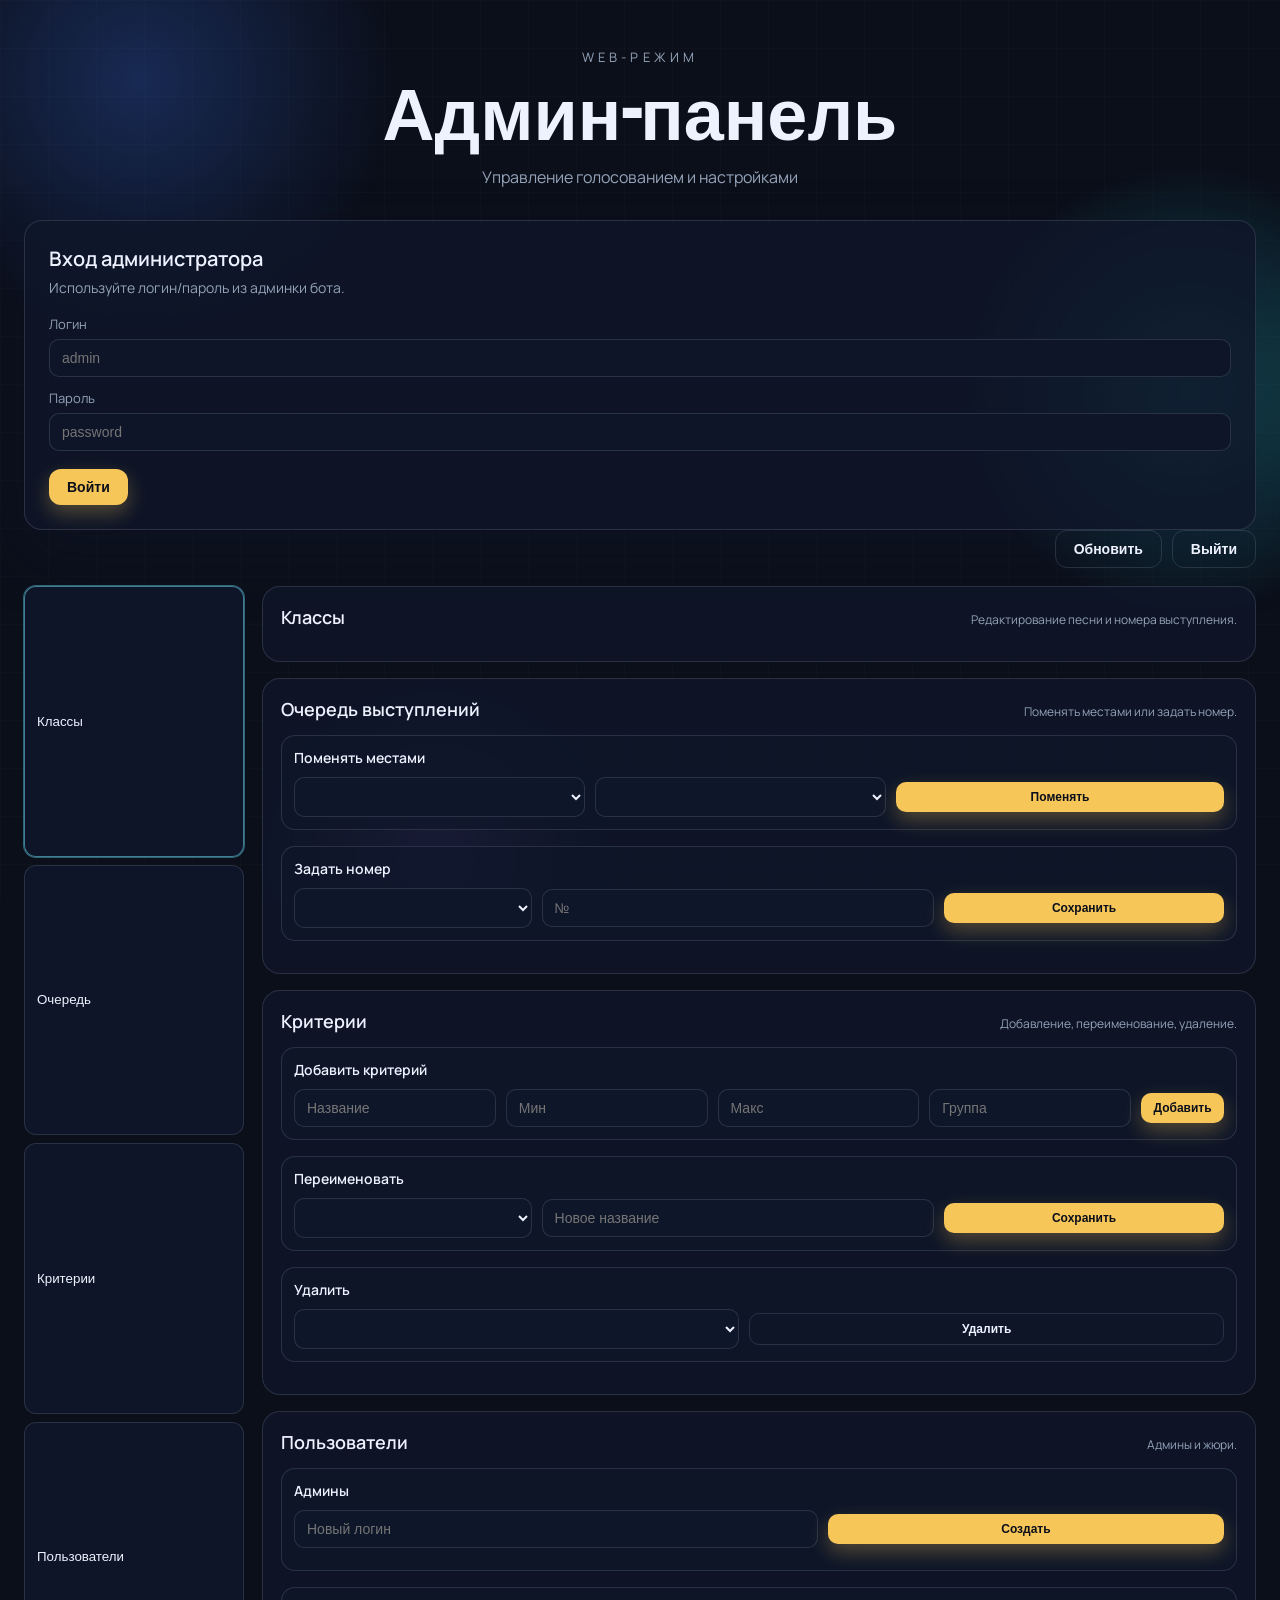
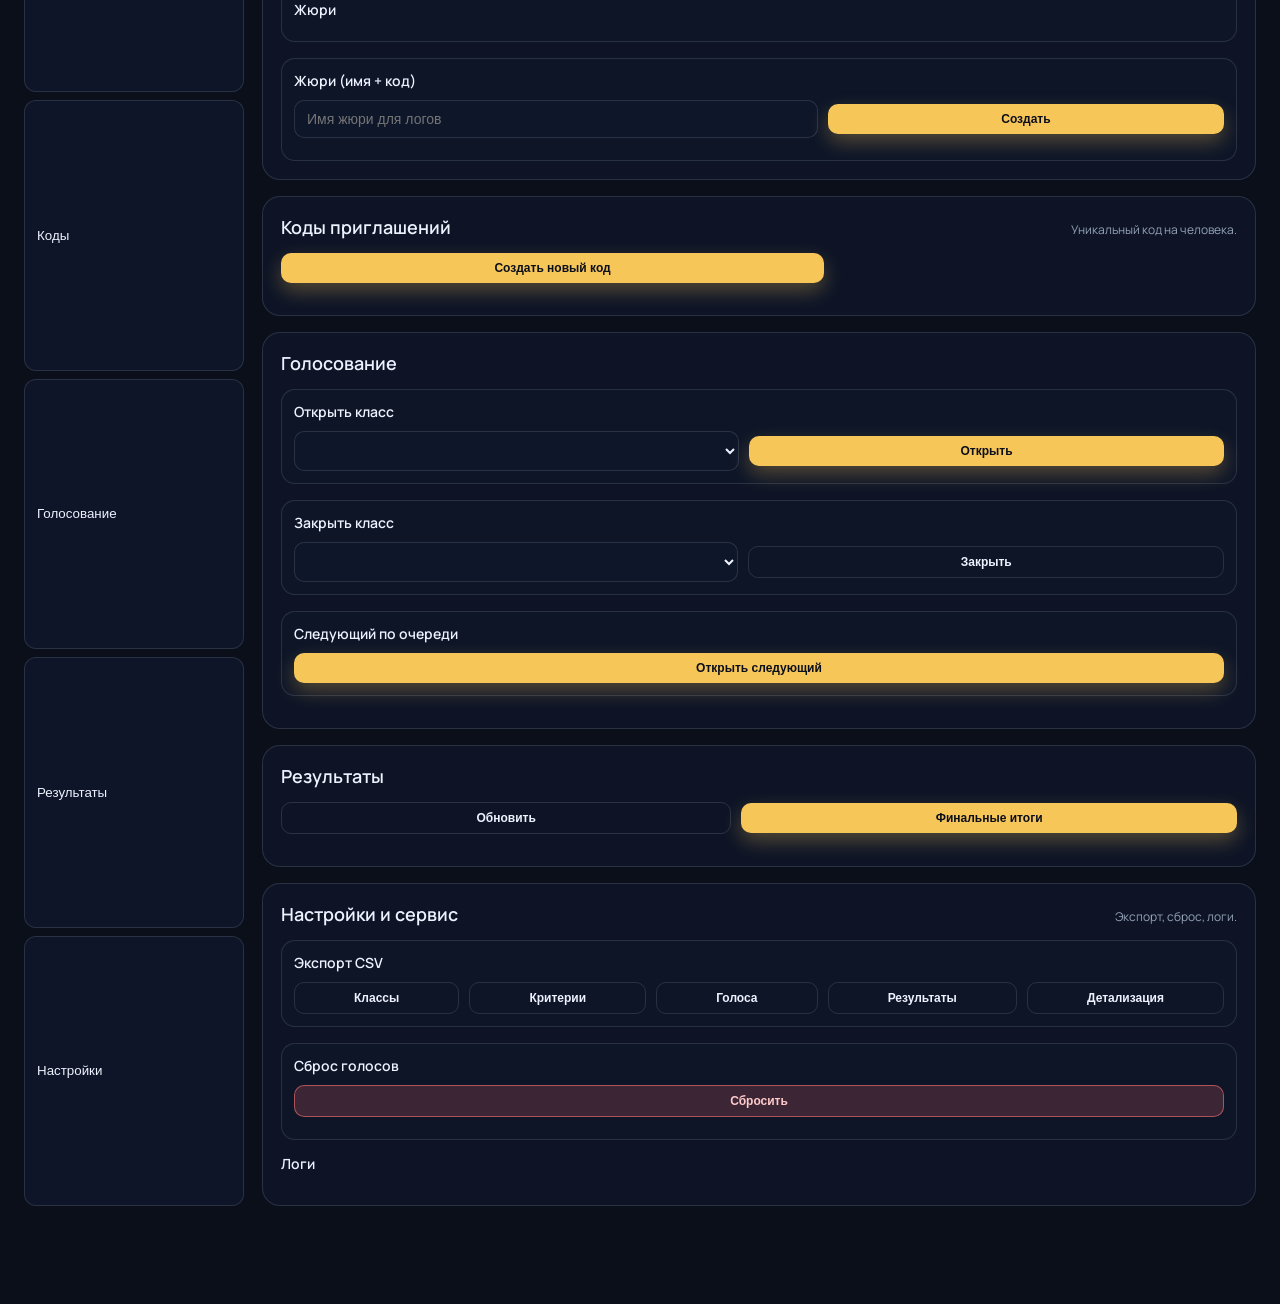
<file: web/admin.html>
<!doctype html>
<html lang="ru">
<head>
  <meta charset="utf-8" />
  <meta name="viewport" content="width=device-width, initial-scale=1" />
  <title>ЛИТ 1533 — Админ-панель</title>
  <link rel="preconnect" href="https://fonts.googleapis.com" />
  <link rel="preconnect" href="https://fonts.gstatic.com" crossorigin />
  <link href="https://fonts.googleapis.com/css2?family=Bebas+Neue&family=Manrope:wght@300;400;600;700&display=swap" rel="stylesheet" />
  <link rel="stylesheet" href="admin.css" />
</head>
<body>
  <div class="bg">
    <div class="orb orb-1"></div>
    <div class="orb orb-2"></div>
    <div class="orb orb-3"></div>
    <div class="grid"></div>
  </div>

  <main class="layout">
    <header class="hero">
      <div class="hero__tag">WEB-режим</div>
      <h1 class="hero__title">Админ-панель</h1>
      <div class="hero__subtitle">Управление голосованием и настройками</div>
    </header>

    <section class="card login" id="loginCard">
      <div class="card__head">
        <div class="card__title">Вход администратора</div>
        <div class="card__hint">Используйте логин/пароль из админки бота.</div>
      </div>
      <div class="fields">
        <label class="field">
          <span>Логин</span>
          <input id="adminLogin" type="text" autocomplete="off" placeholder="admin" />
        </label>
        <label class="field">
          <span>Пароль</span>
          <input id="adminPassword" type="password" autocomplete="off" placeholder="password" />
        </label>
      </div>
      <div class="actions">
        <button id="loginBtn" class="btn btn--primary">Войти</button>
        <div id="loginError" class="hint"></div>
      </div>
    </section>

    <section class="admin" id="adminApp" hidden>
      <div class="admin__bar">
        <div class="admin__label" id="adminLabel"></div>
        <div class="admin__actions">
          <button id="refreshBtn" class="btn btn--ghost">Обновить</button>
          <button id="logoutBtn" class="btn btn--ghost">Выйти</button>
        </div>
      </div>

      <div class="admin__grid">
        <nav class="admin__nav" id="nav">
          <button class="nav__btn" data-section="classes">Классы</button>
          <button class="nav__btn" data-section="queue">Очередь</button>
          <button class="nav__btn" data-section="criteria">Критерии</button>
          <button class="nav__btn" data-section="users">Пользователи</button>
          <button class="nav__btn" data-section="invites">Коды</button>
          <button class="nav__btn" data-section="voting">Голосование</button>
          <button class="nav__btn" data-section="results">Результаты</button>
          <button class="nav__btn" data-section="settings">Настройки</button>
        </nav>

        <div class="admin__content">
          <section class="panel" data-section="classes">
            <div class="panel__head">
              <div class="panel__title">Классы</div>
              <div class="panel__hint">Редактирование песни и номера выступления.</div>
            </div>
            <div id="classesList" class="list"></div>
          </section>

          <section class="panel" data-section="queue" hidden>
            <div class="panel__head">
              <div class="panel__title">Очередь выступлений</div>
              <div class="panel__hint">Поменять местами или задать номер.</div>
            </div>
            <div class="queue__controls">
              <div class="queue__block">
                <div class="block__title">Поменять местами</div>
                <div class="fields fields--inline">
                  <select id="swapA"></select>
                  <select id="swapB"></select>
                  <button id="swapBtn" class="btn btn--primary btn--small">Поменять</button>
                </div>
              </div>
              <div class="queue__block">
                <div class="block__title">Задать номер</div>
                <div class="fields fields--inline">
                  <select id="orderClass"></select>
                  <input id="orderValue" type="number" min="1" placeholder="№" />
                  <button id="orderBtn" class="btn btn--primary btn--small">Сохранить</button>
                </div>
              </div>
            </div>
            <div id="queueList" class="list"></div>
          </section>

          <section class="panel" data-section="criteria" hidden>
            <div class="panel__head">
              <div class="panel__title">Критерии</div>
              <div class="panel__hint">Добавление, переименование, удаление.</div>
            </div>
            <div class="criteria__controls">
              <div class="criteria__block">
                <div class="block__title">Добавить критерий</div>
                <div class="fields fields--inline">
                  <input id="critName" type="text" placeholder="Название" />
                  <input id="critMin" type="number" min="0" placeholder="Мин" />
                  <input id="critMax" type="number" min="1" placeholder="Макс" />
                  <input id="critGroup" type="text" placeholder="Группа" />
                  <button id="critAddBtn" class="btn btn--primary btn--small">Добавить</button>
                </div>
              </div>
              <div class="criteria__block">
                <div class="block__title">Переименовать</div>
                <div class="fields fields--inline">
                  <select id="critRenameId"></select>
                  <input id="critRenameName" type="text" placeholder="Новое название" />
                  <button id="critRenameBtn" class="btn btn--primary btn--small">Сохранить</button>
                </div>
              </div>
              <div class="criteria__block">
                <div class="block__title">Удалить</div>
                <div class="fields fields--inline">
                  <select id="critDeleteId"></select>
                  <button id="critDeleteBtn" class="btn btn--ghost btn--small">Удалить</button>
                </div>
              </div>
            </div>
            <div id="criteriaList" class="list"></div>
          </section>

          <section class="panel" data-section="users" hidden>
            <div class="panel__head">
              <div class="panel__title">Пользователи</div>
              <div class="panel__hint">Админы и жюри.</div>
            </div>
            <div class="users__grid">
              <div class="users__block">
                <div class="block__title">Админы</div>
                <div class="fields fields--inline">
                  <input id="adminCreateName" type="text" placeholder="Новый логин" />
                  <button id="adminCreateBtn" class="btn btn--primary btn--small">Создать</button>
                </div>
                <div id="adminsList" class="list"></div>
              </div>
              <div class="users__block">
                <div class="block__title">Жюри</div>
                <div id="juryList" class="list"></div>
              </div>
              <div class="users__block">
                <div class="block__title">Жюри (имя + код)</div>
                <div class="fields fields--inline">
                  <input id="juryProfileName" type="text" placeholder="Имя жюри для логов" />
                  <button id="juryProfileCreateBtn" class="btn btn--primary btn--small">Создать</button>
                </div>
                <div id="juryProfilesList" class="list"></div>
              </div>
            </div>
          </section>

          <section class="panel" data-section="invites" hidden>
            <div class="panel__head">
              <div class="panel__title">Коды приглашений</div>
              <div class="panel__hint">Уникальный код на человека.</div>
            </div>
            <div class="fields fields--inline">
              <button id="inviteCreateBtn" class="btn btn--primary btn--small">Создать новый код</button>
              <div id="inviteInfo" class="panel__hint"></div>
            </div>
            <div id="invitesList" class="list"></div>
          </section>

          <section class="panel" data-section="voting" hidden>
            <div class="panel__head">
              <div class="panel__title">Голосование</div>
              <div class="panel__hint" id="activeClassHint"></div>
            </div>
            <div class="voting__grid">
              <div class="voting__block">
                <div class="block__title">Открыть класс</div>
                <div class="fields fields--inline">
                  <select id="openClass"></select>
                  <button id="openBtn" class="btn btn--primary btn--small">Открыть</button>
                </div>
              </div>
              <div class="voting__block">
                <div class="block__title">Закрыть класс</div>
                <div class="fields fields--inline">
                  <select id="closeClass"></select>
                  <button id="closeBtn" class="btn btn--ghost btn--small">Закрыть</button>
                </div>
              </div>
              <div class="voting__block">
                <div class="block__title">Следующий по очереди</div>
                <button id="nextBtn" class="btn btn--primary btn--small">Открыть следующий</button>
              </div>
            </div>
            <div id="votingStatus" class="list"></div>
          </section>

          <section class="panel" data-section="results" hidden>
            <div class="panel__head">
              <div class="panel__title">Результаты</div>
              <div class="panel__hint" id="resultsMeta"></div>
            </div>
            <div class="fields fields--inline">
              <button id="resultsRefresh" class="btn btn--ghost btn--small">Обновить</button>
              <button id="resultsFinal" class="btn btn--primary btn--small">Финальные итоги</button>
            </div>
            <div id="resultsList" class="list"></div>
          </section>

          <section class="panel" data-section="settings" hidden>
            <div class="panel__head">
              <div class="panel__title">Настройки и сервис</div>
              <div class="panel__hint">Экспорт, сброс, логи.</div>
            </div>
            <div class="settings__grid">
              <div class="settings__block">
                <div class="block__title">Экспорт CSV</div>
                <div class="fields fields--inline">
                  <button class="btn btn--ghost btn--small" data-export="classes">Классы</button>
                  <button class="btn btn--ghost btn--small" data-export="criteria">Критерии</button>
                  <button class="btn btn--ghost btn--small" data-export="votes">Голоса</button>
                  <button class="btn btn--ghost btn--small" data-export="results">Результаты</button>
                  <button class="btn btn--ghost btn--small" data-export="criteria_totals">Детализация</button>
                </div>
              </div>
              <div class="settings__block">
                <div class="block__title">Сброс голосов</div>
                <button id="resetBtn" class="btn btn--danger btn--small">Сбросить</button>
                <div id="resetHint" class="panel__hint"></div>
              </div>
            </div>
            <div class="block__title">Логи</div>
            <div id="logsList" class="list"></div>
          </section>
        </div>
      </div>

      <div id="statusBar" class="status"></div>
    </section>
  </main>

  <script src="admin.js"></script>
</body>
</html>
</file>
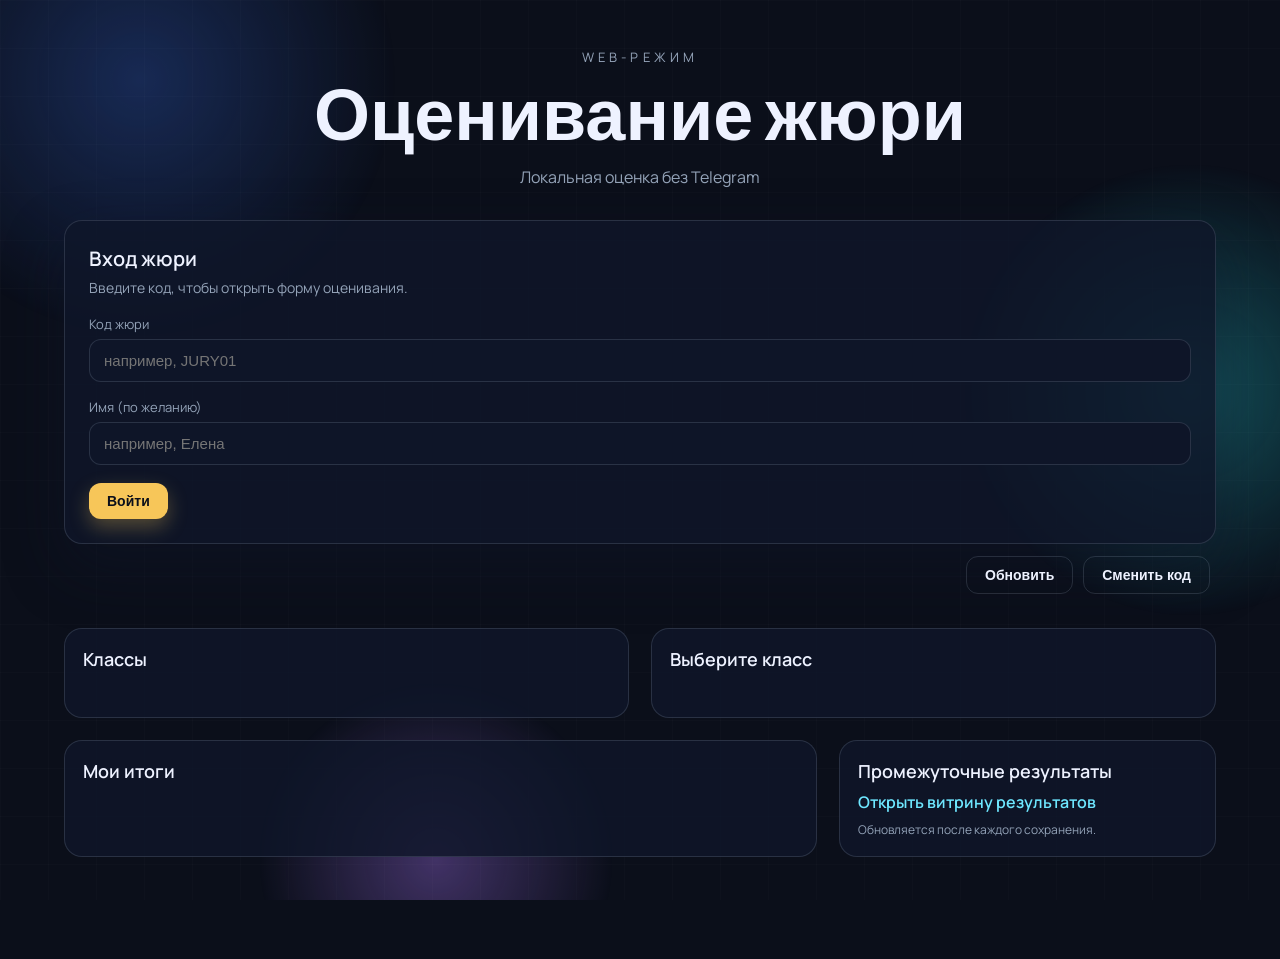
<file: web/vote.html>
<!doctype html>
<html lang="ru">
<head>
  <meta charset="utf-8" />
  <meta name="viewport" content="width=device-width, initial-scale=1" />
  <title>ЛИТ 1533 — Веб-оценивание</title>
  <link rel="preconnect" href="https://fonts.googleapis.com" />
  <link rel="preconnect" href="https://fonts.gstatic.com" crossorigin />
  <link href="https://fonts.googleapis.com/css2?family=Bebas+Neue&family=Manrope:wght@300;400;600;700&display=swap" rel="stylesheet" />
  <link rel="stylesheet" href="vote.css" />
</head>
<body>
  <div class="bg">
    <div class="orb orb-1"></div>
    <div class="orb orb-2"></div>
    <div class="orb orb-3"></div>
    <div class="grid"></div>
  </div>

  <main class="layout">
    <header class="hero">
      <div class="hero__tag">WEB-режим</div>
      <h1 class="hero__title">Оценивание жюри</h1>
      <div class="hero__subtitle">Локальная оценка без Telegram</div>
    </header>

    <section class="card login" id="loginCard">
      <div class="card__head">
        <div class="card__title">Вход жюри</div>
        <div class="card__hint">Введите код, чтобы открыть форму оценивания.</div>
      </div>
      <div class="fields">
        <label class="field">
          <span>Код жюри</span>
          <input id="juryCode" type="text" autocomplete="off" placeholder="например, JURY01" />
        </label>
        <label class="field">
          <span>Имя (по желанию)</span>
          <input id="juryName" type="text" autocomplete="off" placeholder="например, Елена" />
        </label>
      </div>
      <div class="actions">
        <button id="loginBtn" class="btn btn--primary">Войти</button>
        <div id="loginError" class="hint"></div>
      </div>
    </section>

    <section class="board" id="board" hidden>
      <div class="board__bar">
        <div id="juryLabel" class="jury-label"></div>
        <div class="board__actions">
          <button id="refreshBtn" class="btn btn--ghost">Обновить</button>
          <button id="logoutBtn" class="btn btn--ghost">Сменить код</button>
        </div>
      </div>

      <div class="board__grid">
        <section class="panel">
          <div class="panel__head">
            <div class="panel__title">Классы</div>
            <div id="activeHint" class="panel__hint"></div>
          </div>
          <div id="classList" class="class-list"></div>
        </section>

        <section class="panel">
          <div class="panel__head">
            <div id="classTitle" class="panel__title">Выберите класс</div>
            <div id="classStatus" class="panel__hint"></div>
          </div>
          <div id="criteriaList" class="criteria"></div>
          <div id="classMeta" class="panel__meta"></div>
        </section>
      </div>

      <div class="board__grid board__grid--bottom">
        <section class="panel">
          <div class="panel__head">
            <div class="panel__title">Мои итоги</div>
            <div id="myProgress" class="panel__hint"></div>
          </div>
          <div id="mySummary" class="summary"></div>
        </section>

        <section class="panel panel--links">
          <div class="panel__title">Промежуточные результаты</div>
          <a class="link" href="index.html" target="_blank" rel="noopener">Открыть витрину результатов</a>
          <div class="panel__meta">Обновляется после каждого сохранения.</div>
        </section>
      </div>

      <div id="statusBar" class="status"></div>
    </section>
  </main>

  <div id="notify" class="notify" hidden>
    <div class="notify__card">
      <div id="notifyText" class="notify__text"></div>
      <div class="notify__actions">
        <button id="notifyGo" class="btn btn--primary btn--small">Перейти к голосованию</button>
        <button id="notifyClose" class="btn btn--ghost btn--small">Закрыть</button>
      </div>
    </div>
  </div>

  <script src="vote.js"></script>
</body>
</html>
</file>
<file: web/admin.css>
:root {
  --bg: #0b0f1a;
  --surface: rgba(15, 23, 42, 0.82);
  --surface-strong: rgba(15, 23, 42, 0.95);
  --accent: #f7c659;
  --accent-soft: rgba(247, 198, 89, 0.2);
  --cyan: #6ee7ff;
  --text: #eef2ff;
  --muted: #94a3b8;
  --border: rgba(148, 163, 184, 0.2);
  --danger: #f87171;
  --ok: #34d399;
  --shadow: 0 24px 60px rgba(15, 23, 42, 0.45);
}

* {
  box-sizing: border-box;
}

body {
  margin: 0;
  font-family: "Manrope", sans-serif;
  color: var(--text);
  background: var(--bg);
  min-height: 100vh;
}

.bg {
  position: fixed;
  inset: 0;
  overflow: hidden;
  z-index: 0;
}

.orb {
  position: absolute;
  opacity: 0.45;
  border-radius: 50%;
}

.orb-1 {
  width: 520px;
  height: 520px;
  background: radial-gradient(circle, #284b9b, transparent 70%);
  top: -180px;
  left: -120px;
}

.orb-2 {
  width: 460px;
  height: 460px;
  background: radial-gradient(circle, #1fa0a7, transparent 70%);
  top: 160px;
  right: -140px;
}

.orb-3 {
  width: 360px;
  height: 360px;
  background: radial-gradient(circle, #845ec2, transparent 70%);
  bottom: -140px;
  left: 20%;
}

.grid {
  position: absolute;
  inset: 0;
  background-image: linear-gradient(rgba(255, 255, 255, 0.04) 1px, transparent 1px),
    linear-gradient(90deg, rgba(255, 255, 255, 0.04) 1px, transparent 1px);
  background-size: 48px 48px;
  opacity: 0.4;
}

.layout {
  position: relative;
  z-index: 1;
  max-width: 1280px;
  margin: 0 auto;
  padding: 48px 24px 80px;
}

.hero {
  text-align: center;
  margin-bottom: 32px;
}

.hero__tag {
  font-size: 13px;
  letter-spacing: 0.32em;
  text-transform: uppercase;
  color: var(--muted);
}

.hero__title {
  font-family: "Bebas Neue", sans-serif;
  font-size: clamp(40px, 8vw, 72px);
  margin: 8px 0 4px;
}

.hero__subtitle {
  color: var(--muted);
  font-size: 16px;
}

.card {
  background: var(--surface);
  border: 1px solid var(--border);
  border-radius: 18px;
  padding: 24px;
  box-shadow: var(--shadow);
}

.card__head {
  margin-bottom: 18px;
}

.card__title {
  font-size: 20px;
  font-weight: 600;
}

.card__hint {
  color: var(--muted);
  font-size: 14px;
  margin-top: 6px;
}

.fields {
  display: grid;
  gap: 12px;
}

.fields--inline {
  grid-auto-flow: column;
  align-items: center;
  gap: 10px;
}

.field {
  display: grid;
  gap: 6px;
  font-size: 13px;
  color: var(--muted);
}

.field input,
.fields input,
.fields select,
select {
  background: var(--surface-strong);
  border: 1px solid var(--border);
  color: var(--text);
  padding: 10px 12px;
  border-radius: 10px;
  font-size: 14px;
}

.field input:focus,
.fields input:focus,
.fields select:focus,
select:focus {
  outline: none;
  border-color: var(--accent);
  box-shadow: 0 0 0 2px var(--accent-soft);
}

.actions {
  margin-top: 18px;
  display: flex;
  align-items: center;
  gap: 16px;
}

.btn {
  border: none;
  border-radius: 12px;
  padding: 10px 18px;
  font-size: 14px;
  font-weight: 600;
  cursor: pointer;
  transition: transform 0.15s ease, box-shadow 0.15s ease, opacity 0.15s ease;
}

.btn--primary {
  background: var(--accent);
  color: #0b0f1a;
  box-shadow: 0 8px 20px rgba(247, 198, 89, 0.3);
}

.btn--ghost {
  background: transparent;
  color: var(--text);
  border: 1px solid var(--border);
}

.btn--danger {
  background: rgba(248, 113, 113, 0.2);
  color: #fecaca;
  border: 1px solid rgba(248, 113, 113, 0.6);
}

.btn--small {
  padding: 8px 12px;
  font-size: 12px;
  border-radius: 10px;
}

.btn:disabled {
  opacity: 0.5;
  cursor: not-allowed;
  transform: none;
}

.hint {
  color: var(--danger);
  font-size: 13px;
}

.admin {
  display: grid;
  gap: 18px;
}

.admin__bar {
  display: flex;
  align-items: center;
  justify-content: space-between;
  gap: 16px;
}

.admin__label {
  font-size: 14px;
  color: var(--muted);
}

.admin__actions {
  display: flex;
  gap: 10px;
}

.admin__grid {
  display: grid;
  grid-template-columns: 220px 1fr;
  gap: 18px;
}

.admin__nav {
  display: grid;
  gap: 8px;
}

.nav__btn {
  background: var(--surface-strong);
  border: 1px solid var(--border);
  color: var(--text);
  padding: 10px 12px;
  border-radius: 12px;
  text-align: left;
  cursor: pointer;
}

.nav__btn--active {
  border-color: rgba(110, 231, 255, 0.5);
  box-shadow: 0 0 0 1px rgba(110, 231, 255, 0.4);
}

.admin__content {
  display: grid;
  gap: 16px;
}

.panel {
  background: var(--surface);
  border: 1px solid var(--border);
  border-radius: 18px;
  padding: 18px;
  display: grid;
  gap: 14px;
}

.panel__head {
  display: flex;
  justify-content: space-between;
  align-items: baseline;
  gap: 12px;
}

.panel__title {
  font-size: 18px;
  font-weight: 600;
}

.panel__hint {
  color: var(--muted);
  font-size: 12px;
}

.list {
  display: grid;
  gap: 8px;
}

.row {
  display: grid;
  grid-template-columns: 100px 1fr 100px 120px;
  gap: 10px;
  align-items: center;
  padding: 10px 12px;
  background: rgba(15, 23, 42, 0.6);
  border: 1px solid var(--border);
  border-radius: 12px;
  font-size: 13px;
}

.row__id {
  font-weight: 700;
}

.row__status {
  text-transform: uppercase;
  letter-spacing: 0.08em;
  font-size: 11px;
}

.row__actions {
  display: grid;
  gap: 6px;
  justify-items: end;
}

.queue__controls,
.criteria__controls,
.voting__grid,
.settings__grid,
.users__grid {
  display: grid;
  gap: 16px;
}

.queue__block,
.criteria__block,
.voting__block,
.settings__block,
.users__block {
  background: rgba(15, 23, 42, 0.6);
  border: 1px solid var(--border);
  border-radius: 14px;
  padding: 12px;
  display: grid;
  gap: 10px;
}

.block__title {
  font-weight: 600;
  font-size: 14px;
}

.status {
  font-size: 13px;
  color: var(--muted);
}

@media (max-width: 1100px) {
  .admin__grid {
    grid-template-columns: 1fr;
  }
  .admin__nav {
    grid-auto-flow: column;
    grid-template-columns: repeat(auto-fit, minmax(140px, 1fr));
  }
}

@media (max-width: 720px) {
  .fields--inline {
    grid-auto-flow: row;
  }
  .row {
    grid-template-columns: 1fr;
  }
  .admin__bar {
    flex-direction: column;
    align-items: flex-start;
  }
}
</file>
<file: web/vote.css>
:root {
  --bg: #0b0f1a;
  --surface: rgba(15, 23, 42, 0.82);
  --surface-strong: rgba(15, 23, 42, 0.95);
  --accent: #f7c659;
  --accent-soft: rgba(247, 198, 89, 0.2);
  --cyan: #6ee7ff;
  --text: #eef2ff;
  --muted: #94a3b8;
  --border: rgba(148, 163, 184, 0.2);
  --danger: #f87171;
  --ok: #34d399;
  --shadow: 0 24px 60px rgba(15, 23, 42, 0.45);
}

* {
  box-sizing: border-box;
}

body {
  margin: 0;
  font-family: "Manrope", sans-serif;
  color: var(--text);
  background: var(--bg);
  min-height: 100vh;
}

.bg {
  position: fixed;
  inset: 0;
  overflow: hidden;
  z-index: 0;
}

.orb {
  position: absolute;
  filter: blur(0px);
  opacity: 0.45;
  border-radius: 50%;
}

.orb-1 {
  width: 520px;
  height: 520px;
  background: radial-gradient(circle, #284b9b, transparent 70%);
  top: -180px;
  left: -120px;
}

.orb-2 {
  width: 460px;
  height: 460px;
  background: radial-gradient(circle, #1fa0a7, transparent 70%);
  top: 160px;
  right: -140px;
}

.orb-3 {
  width: 360px;
  height: 360px;
  background: radial-gradient(circle, #845ec2, transparent 70%);
  bottom: -140px;
  left: 20%;
}

.grid {
  position: absolute;
  inset: 0;
  background-image: linear-gradient(rgba(255, 255, 255, 0.04) 1px, transparent 1px),
    linear-gradient(90deg, rgba(255, 255, 255, 0.04) 1px, transparent 1px);
  background-size: 48px 48px;
  opacity: 0.4;
}

.layout {
  position: relative;
  z-index: 1;
  max-width: 1200px;
  margin: 0 auto;
  padding: 48px 24px 80px;
}

.hero {
  text-align: center;
  margin-bottom: 32px;
}

.hero__tag {
  font-size: 13px;
  letter-spacing: 0.32em;
  text-transform: uppercase;
  color: var(--muted);
}

.hero__title {
  font-family: "Bebas Neue", sans-serif;
  font-size: clamp(40px, 8vw, 72px);
  margin: 8px 0 4px;
}

.hero__subtitle {
  color: var(--muted);
  font-size: 16px;
}

.card {
  background: var(--surface);
  border: 1px solid var(--border);
  border-radius: 18px;
  padding: 24px;
  box-shadow: var(--shadow);
}

.card__head {
  margin-bottom: 18px;
}

.card__title {
  font-size: 20px;
  font-weight: 600;
}

.card__hint {
  color: var(--muted);
  font-size: 14px;
  margin-top: 6px;
}

.fields {
  display: grid;
  gap: 16px;
}

.field {
  display: grid;
  gap: 6px;
  font-size: 13px;
  color: var(--muted);
}

.field input {
  background: var(--surface-strong);
  border: 1px solid var(--border);
  color: var(--text);
  padding: 12px 14px;
  border-radius: 12px;
  font-size: 15px;
}

.field input:focus {
  outline: none;
  border-color: var(--accent);
  box-shadow: 0 0 0 2px var(--accent-soft);
}

.actions {
  margin-top: 18px;
  display: flex;
  align-items: center;
  gap: 16px;
}


.btn {
  border: none;
  border-radius: 12px;
  padding: 10px 18px;
  font-size: 14px;
  font-weight: 600;
  cursor: pointer;
  transition: transform 0.15s ease, box-shadow 0.15s ease, opacity 0.15s ease;
}

.btn--primary {
  background: var(--accent);
  color: #0b0f1a;
  box-shadow: 0 8px 20px rgba(247, 198, 89, 0.3);
}

.btn--ghost {
  background: transparent;
  color: var(--text);
  border: 1px solid var(--border);
}

.btn--small {
  padding: 8px 12px;
  font-size: 12px;
  border-radius: 10px;
}

.btn:disabled {
  opacity: 0.5;
  cursor: not-allowed;
  transform: none;
}

.hint {
  color: var(--danger);
  font-size: 13px;
}

.board {
  display: grid;
  gap: 22px;
}

.board__bar {
  display: flex;
  align-items: center;
  justify-content: space-between;
  gap: 16px;
  padding: 12px 6px;
}

.board__actions {
  display: flex;
  gap: 10px;
}

.jury-label {
  font-size: 14px;
  color: var(--muted);
}

.board__grid {
  display: grid;
  grid-template-columns: repeat(2, minmax(0, 1fr));
  gap: 22px;
}

.board__grid--bottom {
  grid-template-columns: 2fr 1fr;
}

.panel {
  background: var(--surface);
  border: 1px solid var(--border);
  border-radius: 18px;
  padding: 18px;
  display: grid;
  gap: 14px;
}

.panel__head {
  display: flex;
  justify-content: space-between;
  align-items: baseline;
  gap: 12px;
}

.panel__title {
  font-size: 18px;
  font-weight: 600;
}

.panel__hint {
  color: var(--muted);
  font-size: 13px;
}

.panel__meta {
  color: var(--muted);
  font-size: 12px;
}

.class-list {
  display: grid;
  grid-template-columns: repeat(auto-fit, minmax(120px, 1fr));
  gap: 10px;
}

.class-item {
  border: 1px solid transparent;
  background: var(--surface-strong);
  border-radius: 14px;
  padding: 12px;
  cursor: pointer;
  transition: transform 0.12s ease, border 0.12s ease, box-shadow 0.12s ease;
}

.class-item__id {
  font-size: 18px;
  font-weight: 700;
}

.class-item__song {
  font-size: 12px;
  color: var(--muted);
  margin-top: 4px;
}

.class-item__status {
  margin-top: 8px;
  font-size: 11px;
  text-transform: uppercase;
  letter-spacing: 0.1em;
}

.class-item--open {
  border-color: rgba(110, 231, 255, 0.4);
}

.class-item--open .class-item__status {
  color: var(--cyan);
}

.class-item--closed .class-item__status {
  color: #f59e0b;
}

.class-item--finished .class-item__status {
  color: var(--ok);
}

.class-item--active {
  box-shadow: 0 0 0 2px rgba(247, 198, 89, 0.45);
  transform: translateY(-2px);
}

.criteria {
  display: grid;
  gap: 12px;
}

.criteria__row {
  display: grid;
  grid-template-columns: 1fr 70px 90px 90px;
  gap: 10px;
  align-items: center;
  padding: 10px 12px;
  border-radius: 12px;
  background: rgba(15, 23, 42, 0.6);
  border: 1px solid var(--border);
}

.criteria__name {
  font-size: 14px;
}

.criteria__range {
  color: var(--muted);
  font-size: 12px;
}

.criteria__input input {
  width: 100%;
  background: var(--surface-strong);
  border: 1px solid var(--border);
  border-radius: 10px;
  color: var(--text);
  padding: 8px 10px;
  text-align: center;
}

.criteria__input select {
  width: 100%;
  background: var(--surface-strong);
  border: 1px solid var(--border);
  border-radius: 10px;
  color: var(--text);
  padding: 8px 28px 8px 10px;
  text-align: center;
  appearance: none;
  background-image: linear-gradient(45deg, transparent 50%, var(--muted) 50%),
    linear-gradient(135deg, var(--muted) 50%, transparent 50%);
  background-position: calc(100% - 16px) 50%, calc(100% - 11px) 50%;
  background-size: 5px 5px, 5px 5px;
  background-repeat: no-repeat;
}

.criteria__input select:focus {
  outline: none;
  border-color: var(--accent);
  box-shadow: 0 0 0 2px var(--accent-soft);
}

.criteria__input input:disabled,
.criteria__input select:disabled {
  opacity: 0.5;
}

.criteria__status {
  font-size: 11px;
  color: var(--muted);
  text-align: right;
}

.summary {
  display: grid;
  gap: 8px;
}

.summary__row {
  display: flex;
  justify-content: space-between;
  padding: 8px 12px;
  border-radius: 12px;
  background: rgba(15, 23, 42, 0.6);
  border: 1px solid var(--border);
  font-size: 13px;
}

.panel--links {
  gap: 8px;
}

.link {
  color: var(--cyan);
  text-decoration: none;
  font-weight: 600;
}

.status {
  font-size: 13px;
  color: var(--muted);
}

.notify {
  position: fixed;
  right: 24px;
  bottom: 24px;
  z-index: 20;
  max-width: min(360px, 90vw);
}

.notify__card {
  background: var(--surface-strong);
  border: 1px solid rgba(110, 231, 255, 0.5);
  border-radius: 16px;
  padding: 16px;
  box-shadow: var(--shadow);
  display: grid;
  gap: 12px;
  animation: notify-pop 0.25s ease;
}

.notify__text {
  font-size: 14px;
  line-height: 1.4;
}

.notify__actions {
  display: flex;
  gap: 8px;
  flex-wrap: wrap;
}

@keyframes notify-pop {
  from {
    transform: translateY(12px);
    opacity: 0;
  }
  to {
    transform: translateY(0);
    opacity: 1;
  }
}

@media (max-width: 960px) {
  .board__grid,
  .board__grid--bottom {
    grid-template-columns: 1fr;
  }

  .criteria__row {
    grid-template-columns: 1fr 60px 80px;
    grid-auto-rows: auto;
  }

  .criteria__status {
    grid-column: 1 / -1;
    text-align: left;
  }
}

@media (max-width: 600px) {
  .board__bar {
    flex-direction: column;
    align-items: flex-start;
  }

  .actions {
    flex-direction: column;
    align-items: stretch;
  }

  .notify {
    right: 16px;
    left: 16px;
    bottom: 16px;
    max-width: none;
  }
}
</file>
